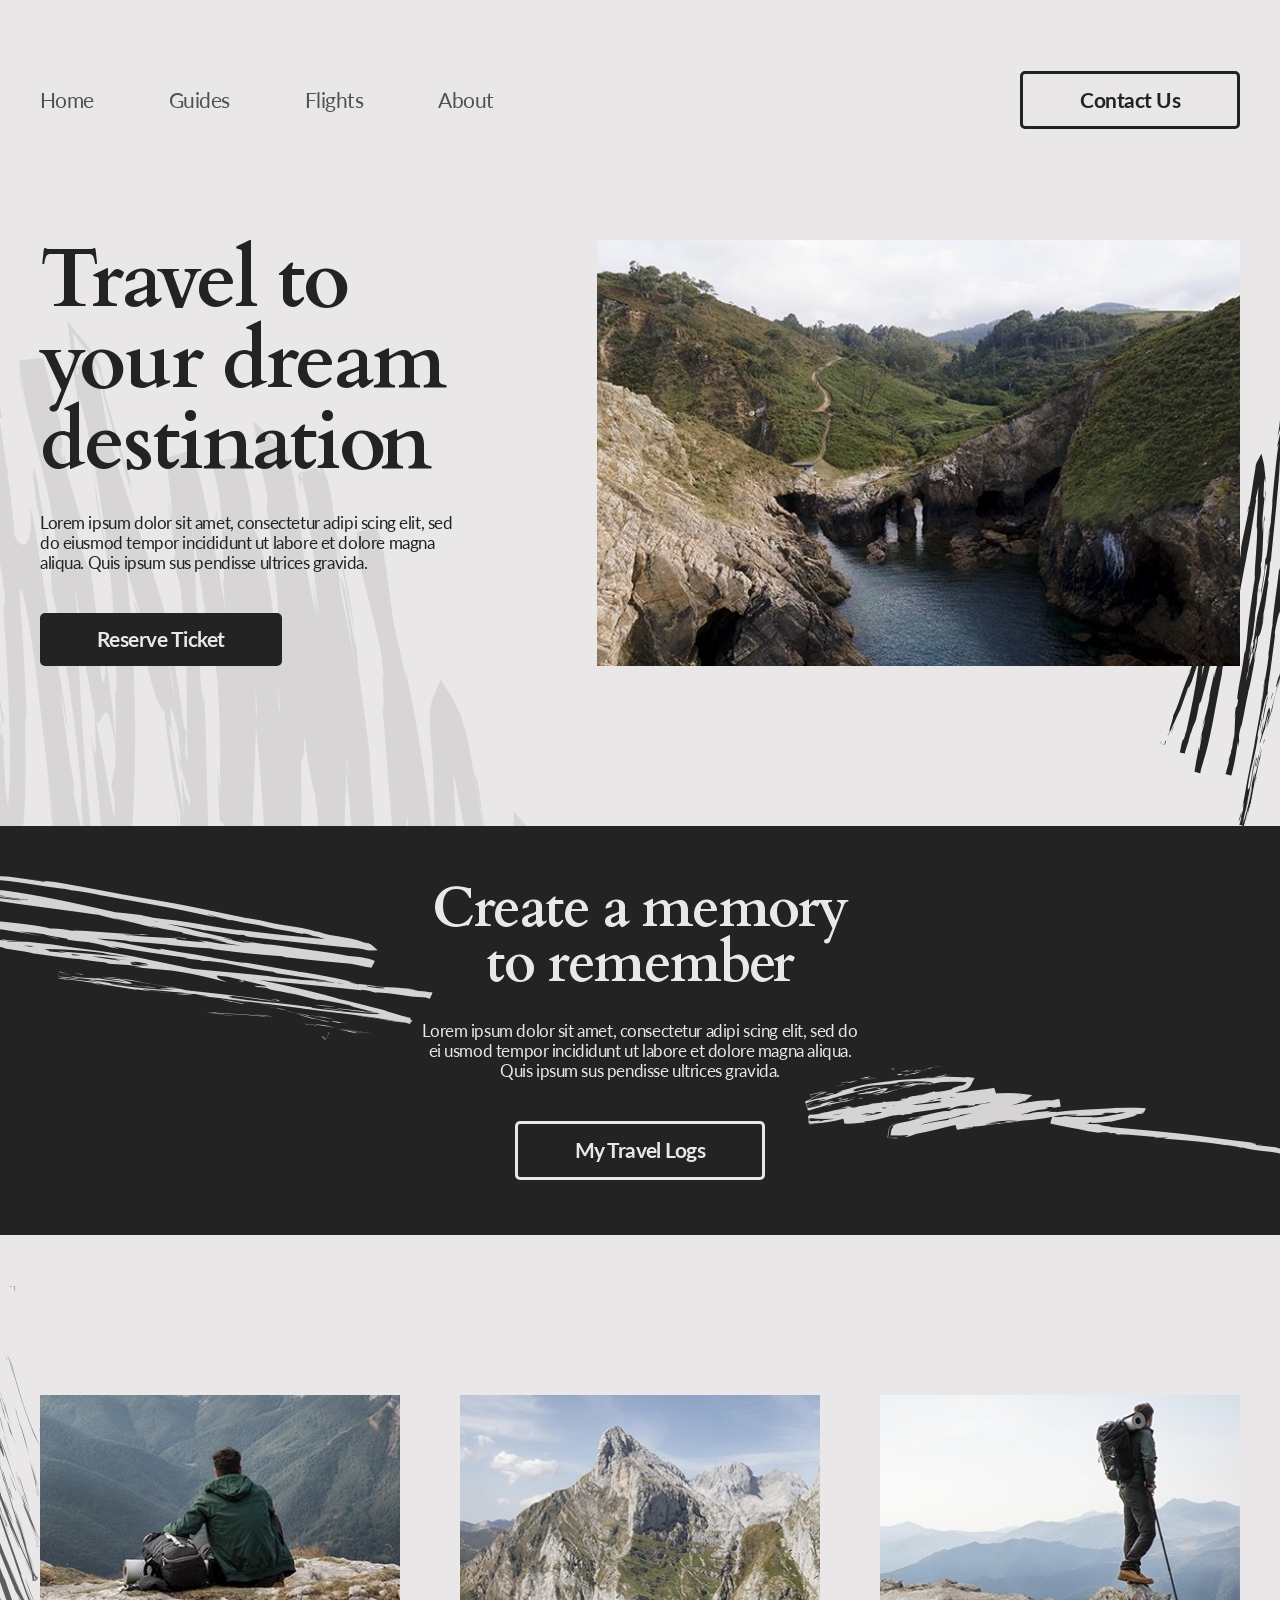
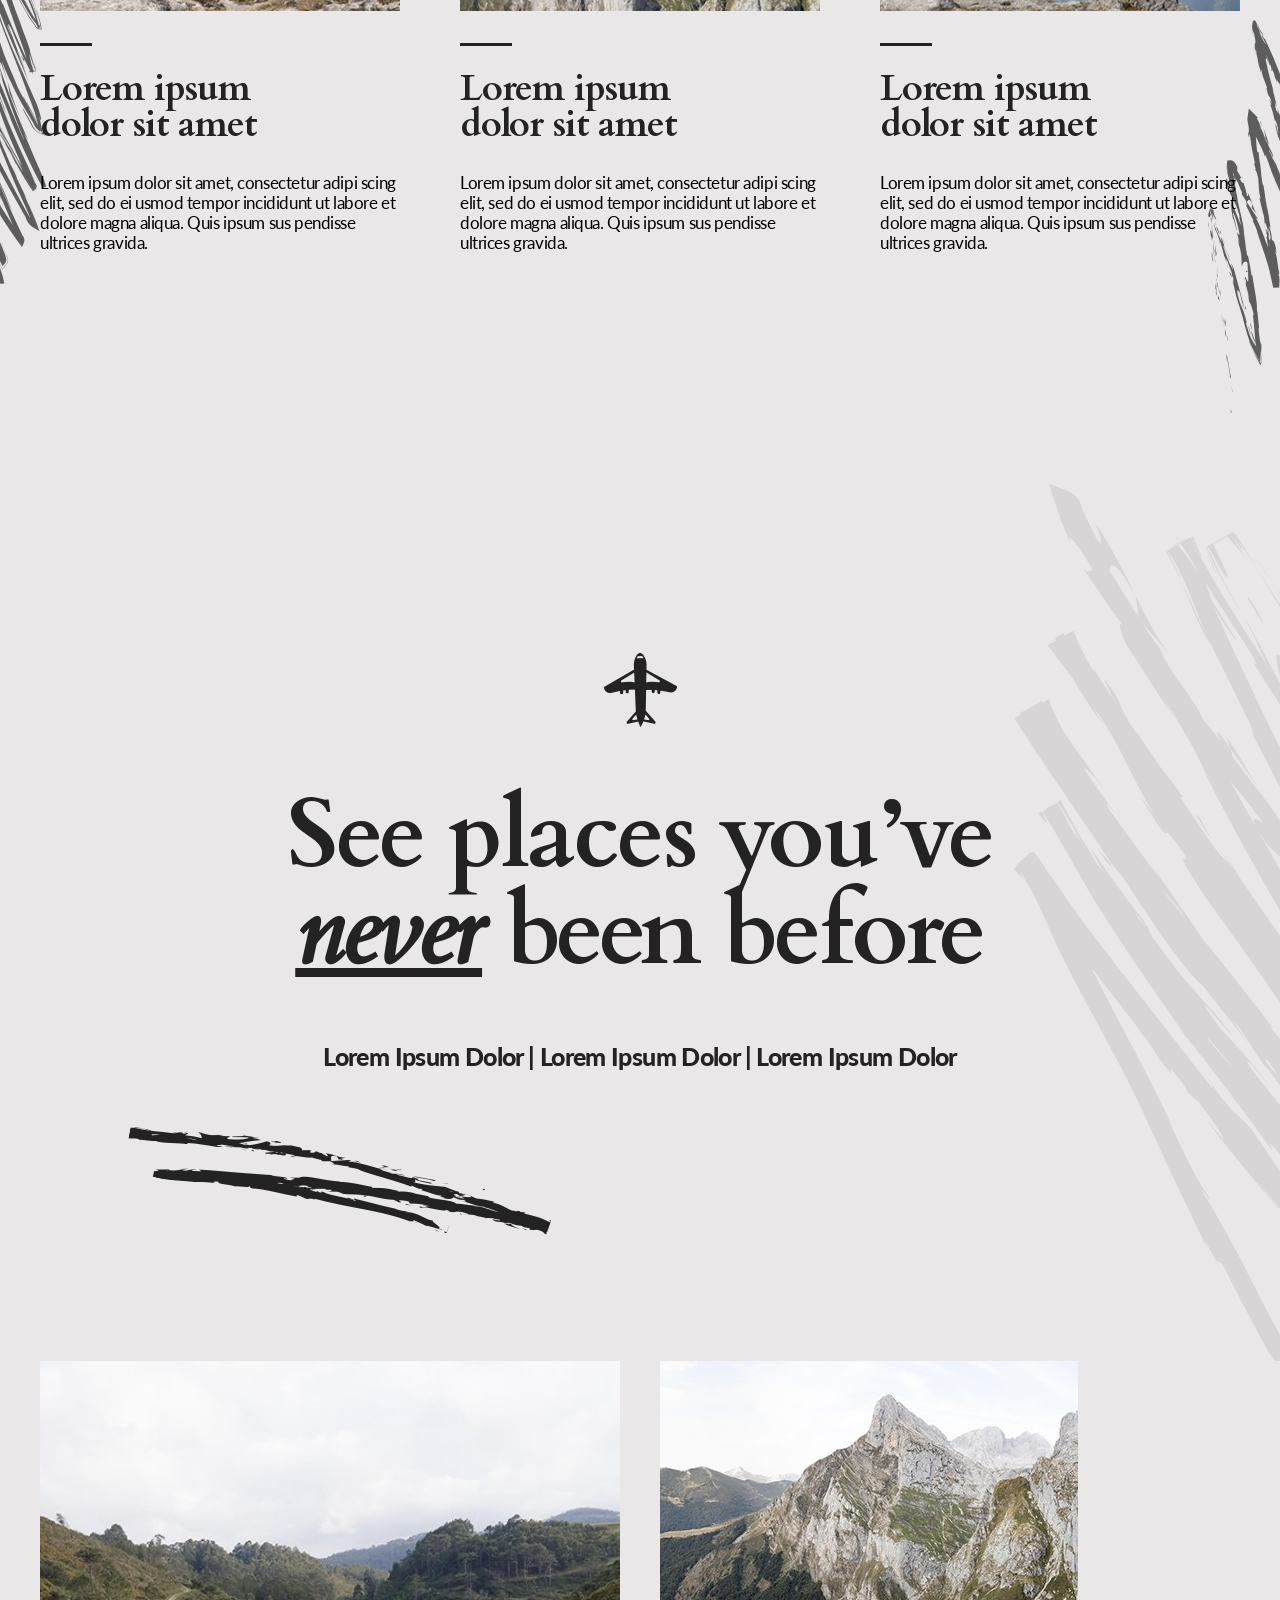
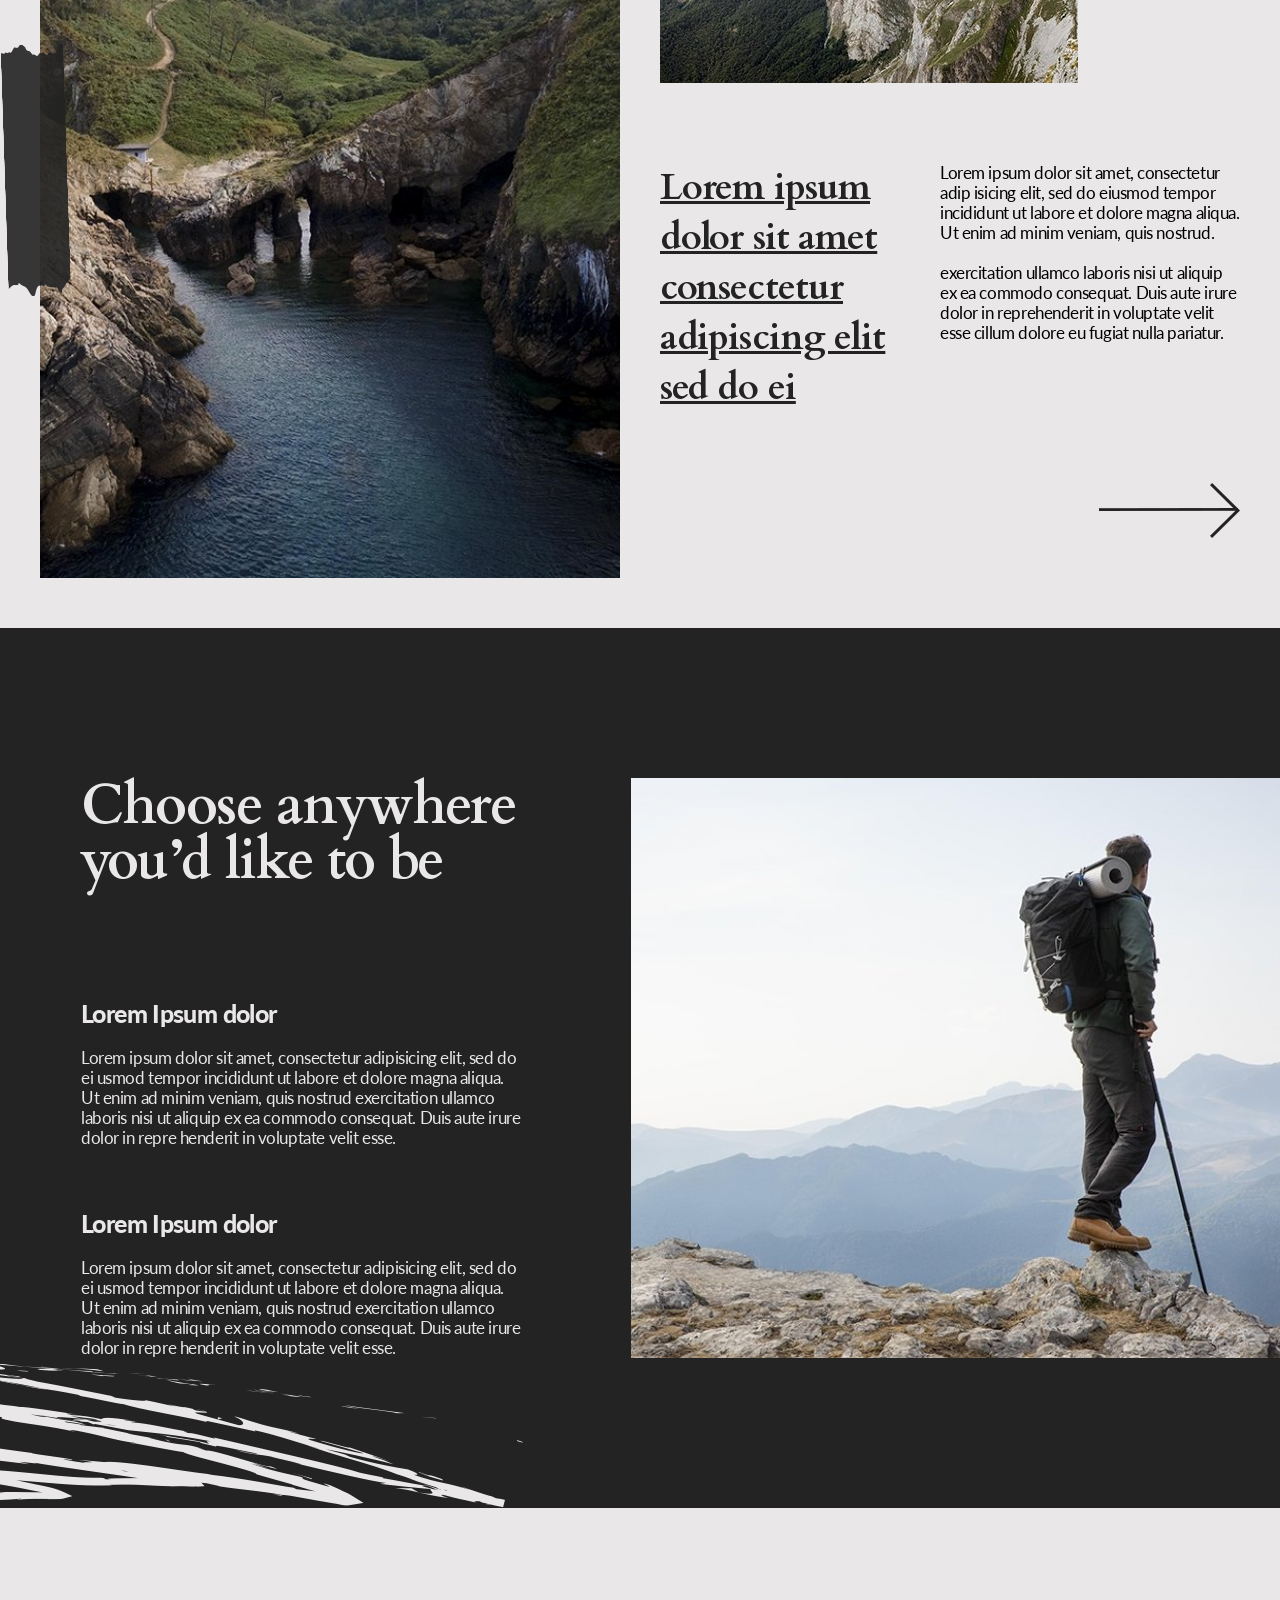
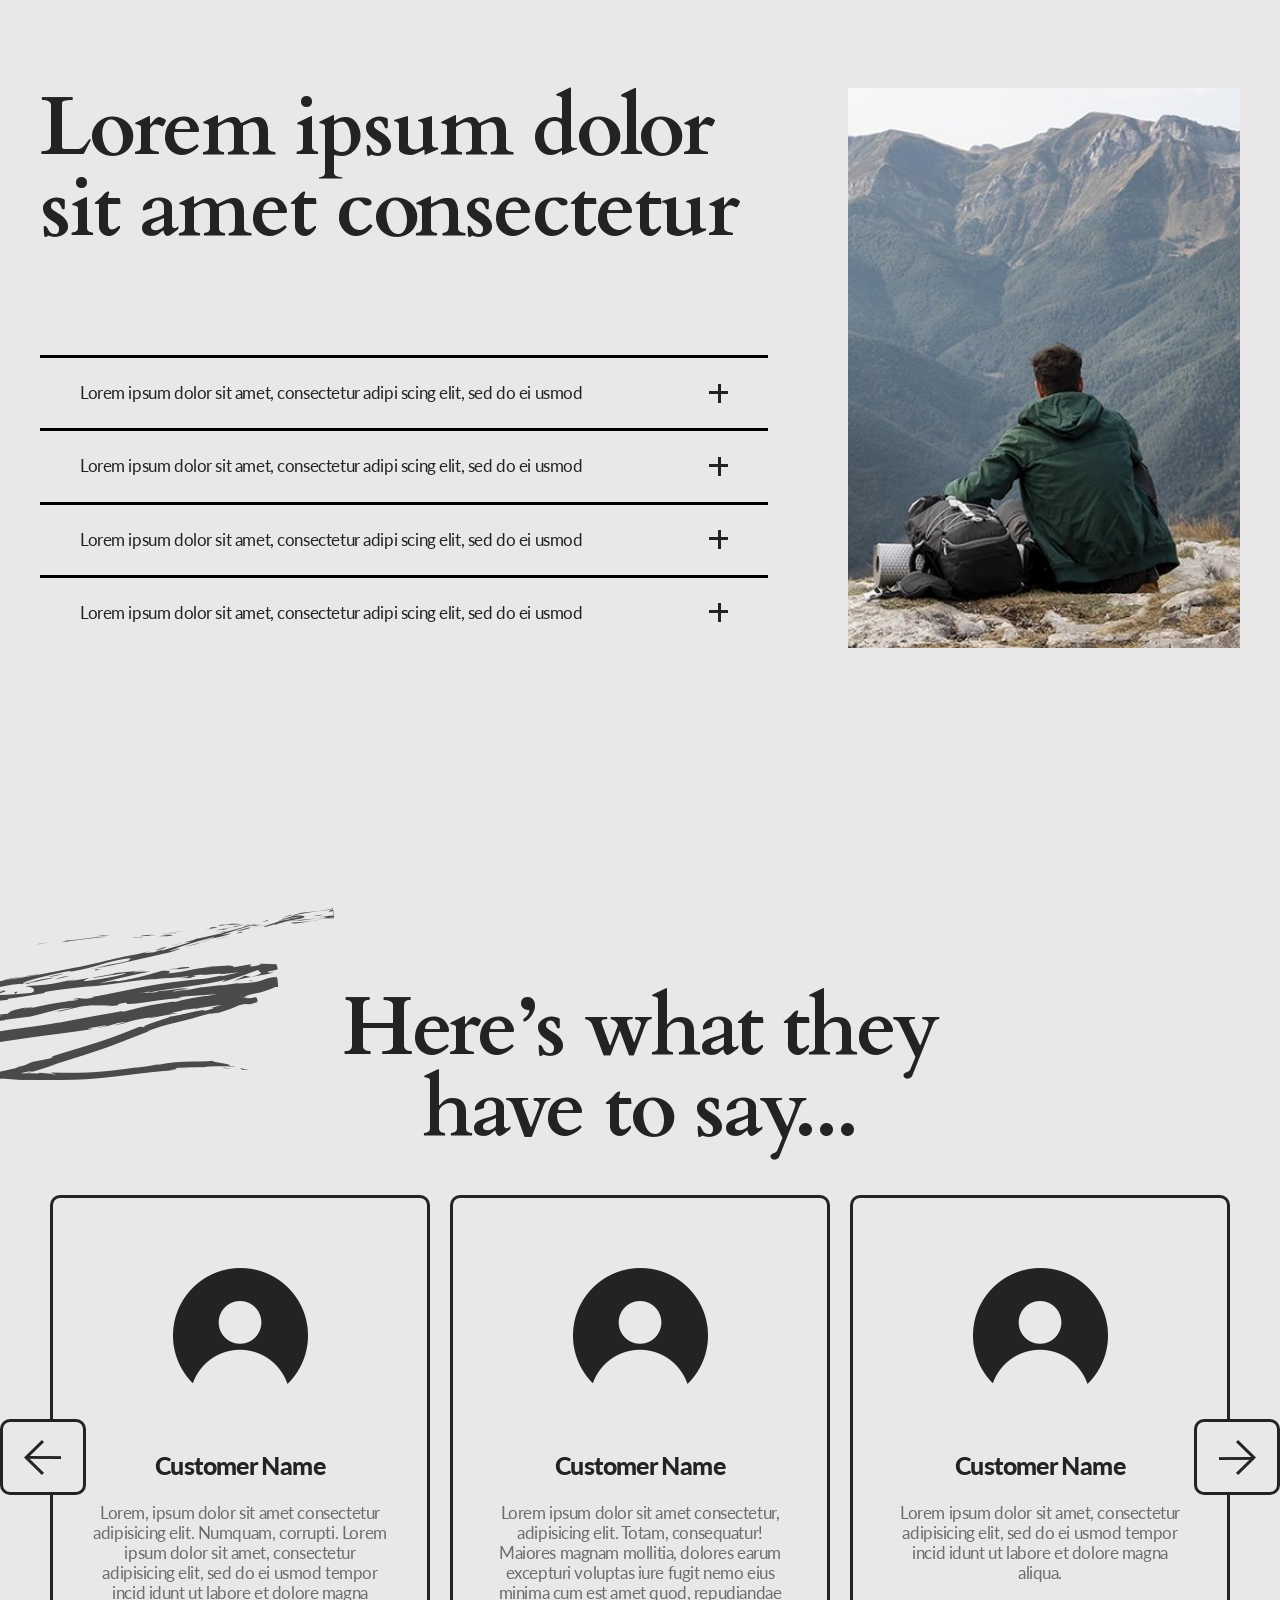
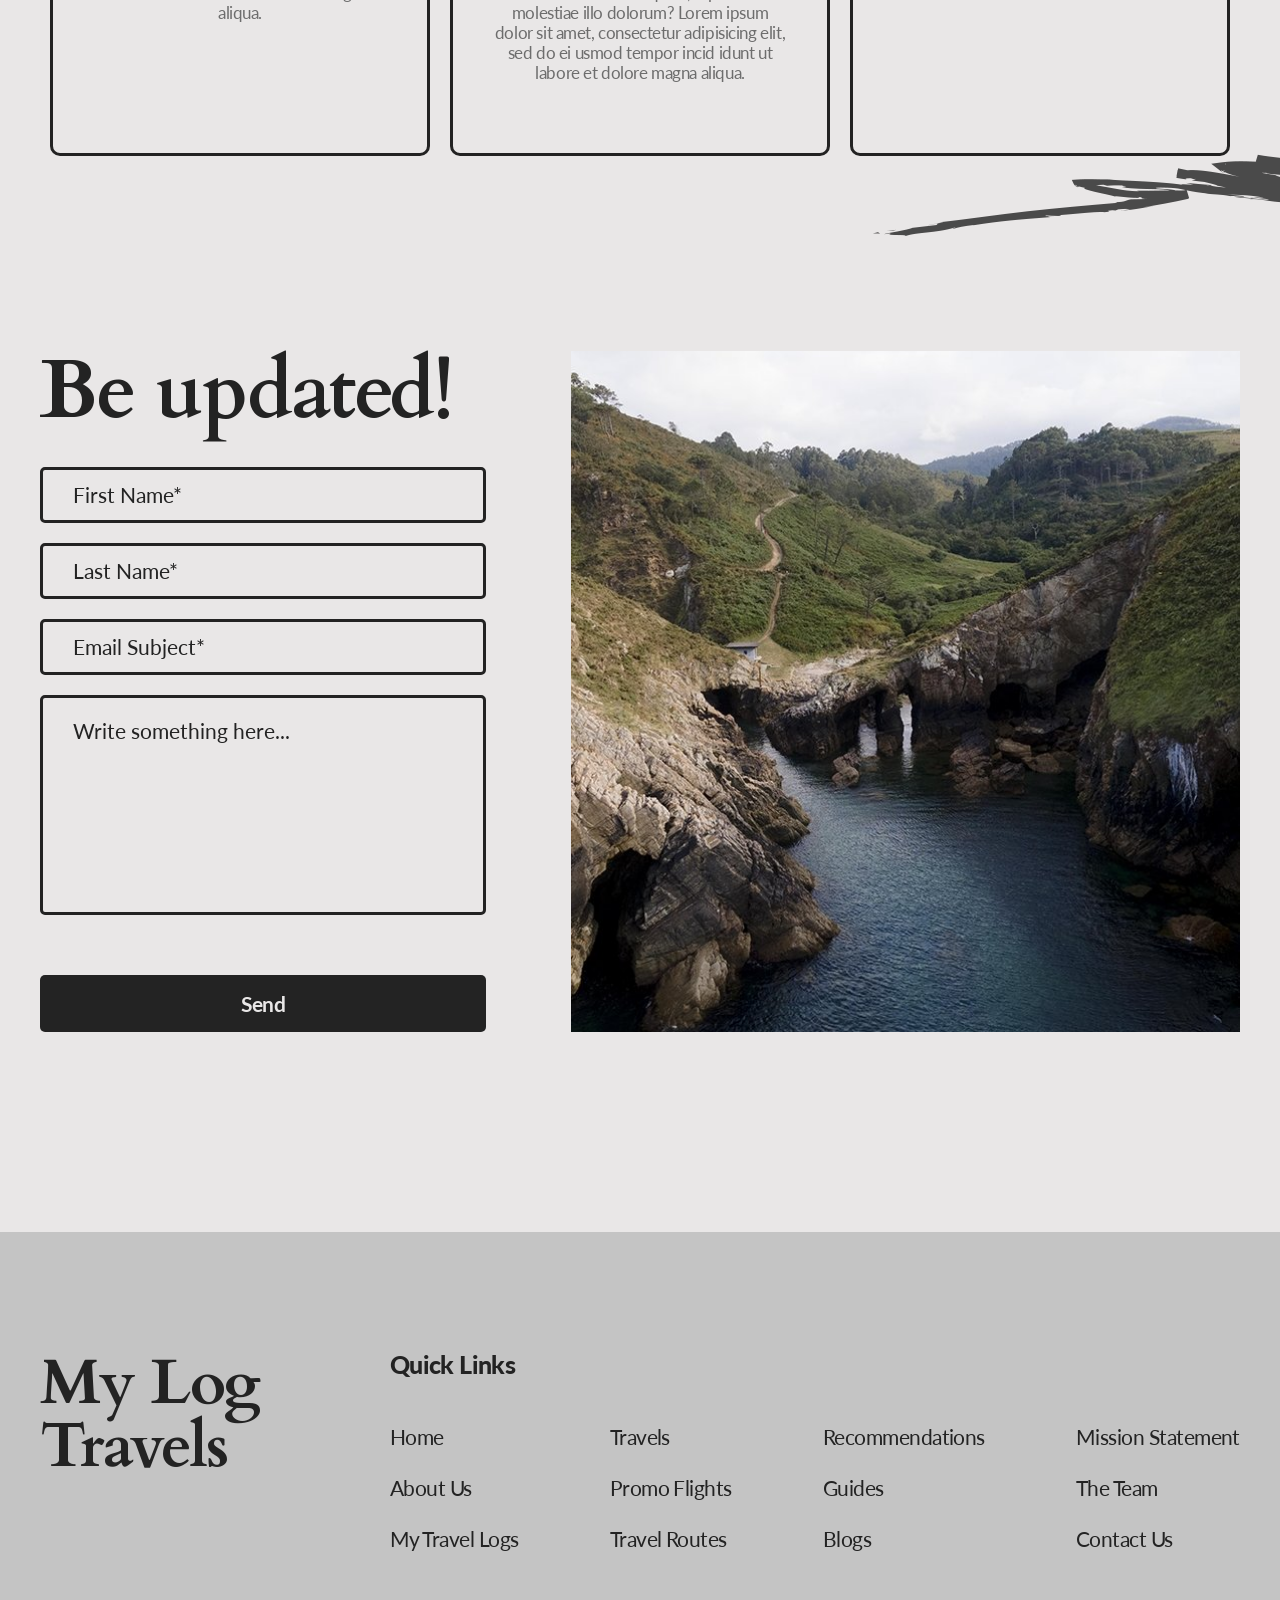
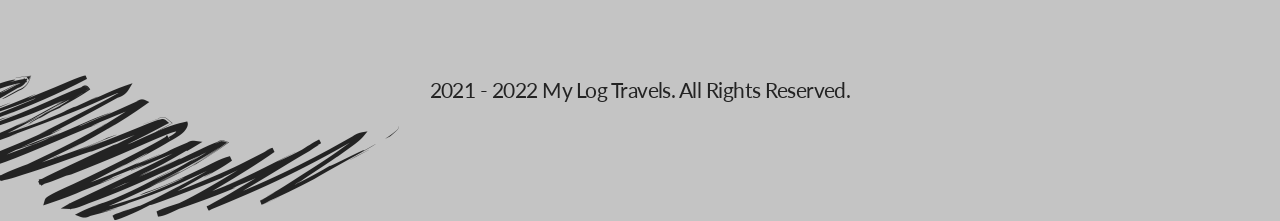
<file: index.html>
<!DOCTYPE html>
<html lang="ru">

<head>
   <meta charset="UTF-8">
   <meta name="format-detection" content="telephone=no">
   <meta name="viewport" content="width=device-width, initial-scale=1.0, maximum-scale=1.0, user-scalable=0">
   <link rel="stylesheet" href="css/NE.css">
   <title>Document</title>
</head>

<body>

   <div class="wrapper">
      <main class="page">

<header class="header">
   <div class="container">
      <div class="header__body">

         <div class="header__column">

            <!-- Бургер меню -->
            <div class="menu__icon icon-menu">
               <span></span>
               <span></span>
               <span></span>
            </div>
            <!-- Бургер меню -->

            <nav class="menu__body">
               <ul class="menu__list">
                  <li><a href="" class="menu__link"><span>Home</span></a></li>
                  <li><a href="" class="menu__link"><span>Guides</span></a></li>
                  <li><a href="" class="menu__link"><span>Flights</span></a></li>
                  <li><a href="" class="menu__link"><span>About</span></a></li>
               </ul>
            </nav>

         </div>

         <div class="header__column">
            <a href="" class="header__btn btn btn_h"><span>Contact Us</span></a>
         </div>

      </div>
   </div>
</header>
         <section class="mainblock">
            <div class="container">

               <div class="mainblock__body">

                  <div class="mainblock__column">
                     <div class="mainblock__header-block header-block">
                        <div class="header-block__title header-block__title_m">Travel to your dream destination</div>
                        <div class="header-block__text header-block__text_m">
                           Lorem ipsum dolor sit amet, consectetur adipi scing elit, sed do eiusmod tempor incididunt ut
                           labore et dolore magna aliqua. Quis ipsum sus pendisse ultrices gravida.
                        </div>
                        <a href="" class="header-block__btn btn btn_b"><span>Reserve Ticket</span></a>
                     </div>
                  </div>

                  <div class="mainblock__column">
                     <div class="mainblock__item item">
                        <div class="item__bg ibg"><img src="img/main/01.jpg" alt=""></div>
                     </div>
                  </div>

               </div>

            </div>
         </section>

         <section class="memory">
            <div class="memory__body">
               <div class="memory__header-block header-block">
                  <div class="header-block__title header-block__title_mr">Create a memory to remember</div>
                  <div class="header-block__text header-block__text_mr">
                     Lorem ipsum dolor sit amet, consectetur adipi scing elit, sed do ei usmod tempor incididunt ut
                     labore et dolore magna aliqua. Quis ipsum sus pendisse ultrices gravida.
                  </div>
                  <a href="" class="header-block__btn btn btn_bd"><span>My Travel Logs</span></a>
               </div>
            </div>
         </section>

         <section class="tips">
            <div class="container">
               <div class="tips__body">

                  <div class="tips__column">
                     <div class="tips__block">
                        <div class="tips__item item">
                           <div class="item__bg ibg"><img src="img/portfolio/01.jpg" alt=""></div>
                        </div>
                        <div class="tips__header-block header-block">
                           <div class="header-block__title header-block__title_t">Lorem ipsum <br> dolor sit amet</div>
                           <div class="header-block__text header-block__text_t">
                              Lorem ipsum dolor sit amet, consectetur adipi scing elit, sed do ei usmod tempor
                              incididunt
                              ut labore et dolore magna aliqua. Quis ipsum sus pendisse ultrices gravida.
                           </div>
                        </div>
                     </div>
                  </div>

                  <div class="tips__column">
                     <div class="tips__block">
                        <div class="tips__item item">
                           <div class="item__bg ibg"><img src="img/portfolio/02.jpg" alt=""></div>
                        </div>
                        <div class="tips__header-block header-block">
                           <div class="header-block__title header-block__title_t">Lorem ipsum <br> dolor sit amet</div>
                           <div class="header-block__text header-block__text_t">
                              Lorem ipsum dolor sit amet, consectetur adipi scing elit, sed do ei usmod tempor
                              incididunt
                              ut labore et dolore magna aliqua. Quis ipsum sus pendisse ultrices gravida.
                           </div>
                        </div>
                     </div>
                  </div>

                  <div class="tips__column">
                     <div class="tips__block">
                        <div class="tips__item item">
                           <div class="item__bg ibg"><img src="img/portfolio/03.jpg" alt=""></div>
                        </div>
                        <div class="tips__header-block header-block">
                           <div class="header-block__title header-block__title_t">Lorem ipsum <br> dolor sit amet</div>
                           <div class="header-block__text header-block__text_t">
                              Lorem ipsum dolor sit amet, consectetur adipi scing elit, sed do ei usmod tempor
                              incididunt
                              ut labore et dolore magna aliqua. Quis ipsum sus pendisse ultrices gravida.
                           </div>
                        </div>
                     </div>
                  </div>

               </div>
            </div>
         </section>

         <section class="see">
            <div class="container">
               <div class="see__body">
                  <div class="see__header-block header-block">
                     <div class="header-block__icon"><img src="img/places/01.png" alt=""></div>
                     <div class="header-block__title header-block__title_s">See places you’ve <span>never</span> been
                        before</div>
                     <div class="header-block__subtitle header-block__subtitle_s">Lorem Ipsum Dolor | Lorem Ipsum Dolor
                        | Lorem Ipsum Dolor</div>
                  </div>
               </div>
            </div>
         </section>

         <section class="places">
            <div class="container">
               <div class="places__body">

                  <div class="places__column">
                     <div class="places__item item">
                        <div class="item__bg ibg"><img src="img/places/03.jpg" alt=""></div>
                     </div>
                  </div>

                  <div class="places__column">
                     <div class="places__block">
                        <div class="places__image"><img src="img/places/02.jpg" alt=""></div>
                        <div class="places__header-block header-block">
                           <div class="header-block__title header-block__title_p">Lorem ipsum dolor sit amet consectetur
                              adipiscing elit sed do ei</div>
                           <div class="header-block__text header-block__text_p">
                              Lorem ipsum dolor sit amet, consectetur adip isicing elit, sed do eiusmod tempor
                              incididunt ut labore et dolore magna aliqua. Ut enim ad minim veniam, quis nostrud.
                              <br>
                              <br>
                              exercitation ullamco laboris nisi ut aliquip ex ea commodo consequat. Duis aute irure
                              dolor in reprehenderit in voluptate velit esse cillum dolore eu fugiat nulla pariatur.
                           </div>
                        </div>
                        <a href="" class="places__icon"><img src="img/places/arrow.png" alt=""></a>
                     </div>
                  </div>

               </div>
            </div>
         </section>

         <section class="choose">
            <div class="choose__body">

               <div class="choose__column">
                  <div class="choose__header-block header-block">
                     <div class="header-block__title header-block__title_c">Choose anywhere you’d like to be</div>
                     <div class="header-block__subtitle header-block__subtitle_c">Lorem Ipsum dolor</div>
                     <div class="header-block__text header-block__text_c">
                        Lorem ipsum dolor sit amet, consectetur adipisicing elit, sed do ei usmod tempor incididunt ut
                        labore et dolore magna aliqua. Ut enim ad minim veniam, quis nostrud exercitation ullamco
                        laboris nisi ut aliquip ex ea commodo consequat. Duis aute irure dolor in repre henderit in
                        voluptate velit esse.
                     </div>
                     <div class="header-block__subtitle header-block__subtitle_c">Lorem Ipsum dolor</div>
                     <div class="header-block__text header-block__text_c">
                        Lorem ipsum dolor sit amet, consectetur adipisicing elit, sed do ei usmod tempor incididunt ut
                        labore et dolore magna aliqua. Ut enim ad minim veniam, quis nostrud exercitation ullamco
                        laboris nisi ut aliquip ex ea commodo consequat. Duis aute irure dolor in repre henderit in
                        voluptate velit esse.
                     </div>
                  </div>
               </div>

               <div class="choose__column">
                  <div class="choose__item item">
                     <div class="item__bg ibg"><img src="img/choose/01.jpg" alt=""></div>
                  </div>
               </div>

            </div>
         </section>

         <section class="features">
            <div class="container">
               <div class="features__body">

                  <div class="features__column">
                     <div class="features__header-block header-block">
                        <div class="header-block__title header-block__title_m">
                           Lorem ipsum dolor sit amet consectetur
                        </div>
                     </div>
                     <div class="features__block one">

                        <div class="features__content">
                           <div class="features__spoiler">
                              <div class="features__title">
                                 Lorem ipsum dolor sit amet, consectetur adipi scing elit, sed do ei usmod
                              </div>
                              <div class="features__icon"><img src="img/lorem/plus.png" alt=""></div>
                           </div>
                           <div class="features__row">
                              <div class="features__title features__title_f">
                                 Lorem ipsum dolor sit amet consectetur adipisicing elit. Maiores eveniet laborum a
                                 laboriosam officia tempora eum animi ut expedita temporibus. Odio quisquam error
                                 reiciendis itaque laborum, quo veniam ipsum ullam.
                              </div>
                           </div>
                        </div>

                        <div class="features__content">
                           <div class="features__spoiler">
                              <div class="features__title">
                                 Lorem ipsum dolor sit amet, consectetur adipi scing elit, sed do ei usmod
                              </div>
                              <div class="features__icon"><img src="img/lorem/plus.png" alt=""></div>
                           </div>
                           <div class="features__row">
                              <div class="features__title features__title_f">
                                 Lorem ipsum dolor sit amet consectetur adipisicing elit. Maiores eveniet laborum a
                                 laboriosam officia tempora eum animi ut expedita temporibus. Odio quisquam error
                                 reiciendis itaque laborum, quo veniam ipsum ullam.
                              </div>
                           </div>
                        </div>

                        <div class="features__content">
                           <div class="features__spoiler">
                              <div class="features__title">
                                 Lorem ipsum dolor sit amet, consectetur adipi scing elit, sed do ei usmod
                              </div>
                              <div class="features__icon"><img src="img/lorem/plus.png" alt=""></div>
                           </div>
                           <div class="features__row">
                              <div class="features__title features__title_f">
                                 Lorem ipsum dolor sit amet consectetur adipisicing elit. Maiores eveniet laborum a
                                 laboriosam officia tempora eum animi ut expedita temporibus. Odio quisquam error
                                 reiciendis itaque laborum, quo veniam ipsum ullam.
                              </div>
                           </div>
                        </div>

                        <div class="features__content">
                           <div class="features__spoiler">
                              <div class="features__title">
                                 Lorem ipsum dolor sit amet, consectetur adipi scing elit, sed do ei usmod
                              </div>
                              <div class="features__icon"><img src="img/lorem/plus.png" alt=""></div>
                           </div>
                           <div class="features__row">
                              <div class="features__title features__title_f">
                                 Lorem ipsum dolor sit amet consectetur adipisicing elit. Maiores eveniet laborum a
                                 laboriosam officia tempora eum animi ut expedita temporibus. Odio quisquam error
                                 reiciendis itaque laborum, quo veniam ipsum ullam.
                              </div>
                           </div>
                        </div>

                     </div>
                  </div>

                  <div class="features__column">
                     <div class="features__item item">
                        <div class="item__bg ibg"><img src="img/lorem/01.jpg" alt=""></div>
                     </div>
                  </div>

               </div>
            </div>
         </section>

         <section class="test">
            <div class="container container_t">
               <div class="test__header-block header-block">
                  <div class="header-block__title header-block__title_m">Here’s what they have to say...</div>
               </div>
               <div class="test__body">
                  <div class="test__column">
                     <div class="test__item">
                        <div class="test__icon"><img src="img/testim/01.png" alt=""></div>
                        <div class="test__title">Customer Name</div>
                        <div class="test__text">
                           Lorem, ipsum dolor sit amet consectetur adipisicing elit. Numquam, corrupti.
                           Lorem ipsum dolor sit amet, consectetur adipisicing elit, sed do ei
                           usmod tempor incid idunt ut labore et dolore magna aliqua.
                        </div>
                     </div>
                  </div>
                  <div class="test__column">
                     <div class="test__item">
                        <div class="test__icon"><img src="img/testim/01.png" alt=""></div>
                        <div class="test__title">Customer Name</div>
                        <div class="test__text">
                           Lorem ipsum dolor sit amet consectetur, adipisicing elit. Totam, consequatur! Maiores magnam
                           mollitia, dolores earum excepturi voluptas iure fugit nemo eius minima cum est amet quod,
                           repudiandae molestiae illo dolorum?
                           Lorem ipsum dolor sit amet, consectetur adipisicing elit, sed do ei
                           usmod tempor incid idunt ut labore et dolore magna aliqua.
                        </div>
                     </div>
                  </div>
                  <div class="test__column">
                     <div class="test__item">
                        <div class="test__icon"><img src="img/testim/01.png" alt=""></div>
                        <div class="test__title">Customer Name</div>
                        <div class="test__text">
                           Lorem ipsum dolor sit amet, consectetur adipisicing elit, sed do ei
                           usmod tempor incid idunt ut labore et dolore magna aliqua.
                        </div>
                     </div>
                  </div>
                  <div class="test__column">
                     <div class="test__item">
                        <div class="test__icon"><img src="img/testim/01.png" alt=""></div>
                        <div class="test__title">Customer Name</div>
                        <div class="test__text">
                           Lorem ipsum dolor sit amet consectetur adipisicing elit. Error laudantium eius ipsum,
                           obcaecati fugit eaque.
                           Lorem ipsum dolor sit amet, consectetur adipisicing elit, sed do ei
                           usmod tempor incid idunt ut labore et dolore magna aliqua.
                        </div>
                     </div>
                  </div>
                  <div class="test__column">
                     <div class="test__item">
                        <div class="test__icon"><img src="img/testim/01.png" alt=""></div>
                        <div class="test__title">Customer Name</div>
                        <div class="test__text">
                           Lorem ipsum dolor sit amet.
                           Lorem ipsum dolor sit amet, consectetur adipisicing elit, sed do ei
                           usmod tempor incid idunt ut labore et dolore magna aliqua.
                        </div>
                     </div>
                  </div>
                  <div class="test__column">
                     <div class="test__item">
                        <div class="test__icon"><img src="img/testim/01.png" alt=""></div>
                        <div class="test__title">Customer Name</div>
                        <div class="test__text">
                           Lorem ipsum dolor sit amet, consectetur adipisicing elit, sed do ei
                           usmod tempor incid idunt ut labore et dolore magna aliqua.
                        </div>
                     </div>
                  </div>
               </div>
            </div>
         </section>

         <section class="contacts">
            <div class="container">
               <div class="contacts__body">

                  <div class="contacts__column">
                     <div class="contacts__header-block header-block">
                        <div class="header-block__title header-block__title_ct">Be updated!</div>
                     </div>
                     <form action="" class="contacts__form form-contacts">
                        <div class="form-contacts__body">
                           <div class="form-contacts__column">
                              <div class="form-contacts__input">
                                 <input class="input" type="text" autocomplete="off" name="form[]"
                                    placeholder="First Name*">
                              </div>
                           </div>
                           <div class="form-contacts__column">
                              <div class="form-contacts__input">
                                 <input class="input" type="text" autocomplete="off" name="form[]"
                                    placeholder="Last Name*">
                              </div>
                           </div>
                           <div class="form-contacts__column">
                              <div class="form-contacts__input">
                                 <input class="input" type="email" autocomplete="off" name="form[]"
                                    placeholder="Email Subject*">
                              </div>
                           </div>
                           <div class="form-contacts__column">
                              <textarea class="input" type="text" autocomplete="off" name="form[]"
                                 placeholder="Write something here..."></textarea>
                           </div>
                           <button type="submit" class="form-contacts__btn btn btn_b"><span>send</span></button>
                        </div>
                     </form>
                  </div>

                  <div class="contacts__column">
                     <div class="contacts__item item">
                        <div class="item__bg ibg"><img src="img/icons/01.jpg" alt=""></div>
                     </div>
                  </div>

               </div>
            </div>
         </section>

<footer class="footer">
   <div class="container">

      <div class="footer__body">

         <div class="footer__top">
            <div class="footer__column">
               <div class="footer__link footer__link_l">My Log <br> Travels</div>
            </div>
            <div class="footer__column">
               <div class="footer__link footer__link_t">Quick Links</div>
               <div class="footer__block">
                  <div class="footer__row">
                     <a href="" class="footer__link footer__link_m">Home</a>
                     <a href="" class="footer__link footer__link_m">About Us</a>
                     <a href="" class="footer__link footer__link_m">My Travel Logs</a>
                  </div>
                  <div class="footer__row">
                     <a href="" class="footer__link footer__link_m">Travels</a>
                     <a href="" class="footer__link footer__link_m">Promo Flights</a>
                     <a href="" class="footer__link footer__link_m">Travel Routes</a>
                  </div>
                  <div class="footer__row">
                     <a href="" class="footer__link footer__link_m">Recommendations</a>
                     <a href="" class="footer__link footer__link_m">Guides</a>
                     <a href="" class="footer__link footer__link_m">Blogs</a>
                  </div>
                  <div class="footer__row">
                     <a href="" class="footer__link footer__link_m">Mission Statement</a>
                     <a href="" class="footer__link footer__link_m">The Team</a>
                     <a href="" class="footer__link footer__link_m">Contact Us</a>
                  </div>
               </div>
            </div>
         </div>

         <div class="footer__bottom">
            <div class="footer__link">2021 - 2022 My Log Travels. All Rights Reserved.</div>
         </div>

      </div>

   </div>
</footer>
      </main>
   </div>

<script src="https://ajax.googleapis.com/ajax/libs/jquery/3.3.1/jquery.min.js"></script>
<script src="js/slick.js"></script>
<script src="js/NE.js"></script></body>

</html>
</file>
<file: css/NE.css>
@import url("https://fonts.googleapis.com/css2?family=Cardo:wght@700&family=Lato:wght@400;700;900&display=swap");
* {
  padding: 0;
  margin: 0;
  border: 0;
}

*,
*:before,
*:after {
  -webkit-box-sizing: border-box;
  box-sizing: border-box;
}

:focus,
:active {
  outline: none;
}

a:focus,
a:active {
  outline: none;
}

nav,
footer,
header,
aside,
section {
  display: block;
}

html,
body {
  height: 100%;
  margin: 0;
  padding: 0;
  min-width: 320px;
  position: relative;
  width: 100%;
  color: #000;
}

body {
  font-size: 100%;
  line-height: 1;
  font-size: 14px;
  font-family: "Lato";
  -ms-text-size-adjust: 100%;
  -moz-text-size-adjust: 100%;
  -webkit-text-size-adjust: 100%;
}
body.lock {
  overflow: hidden;
}
@media (max-width: 767.98px) {
  body.lock {
    width: 100%;
    position: fixed;
    overflow: hidden;
  }
}

input,
button,
textarea {
  font-family: "Lato";
}

input::-ms-clear {
  display: none;
}

button {
  cursor: pointer;
}

button::-moz-focus-inner {
  padding: 0;
  border: 0;
}

a,
a:visited {
  text-decoration: none;
}

a:hover {
  text-decoration: none;
}

ul li {
  list-style: none;
}

img {
  vertical-align: top;
}

h1,
h2,
h3,
h4,
h5,
h6 {
  font-size: inherit;
  font-weight: inherit;
}

.wrapper {
  min-height: 100%;
  overflow: hidden;
}

.page {
  position: absolute;
  width: 100%;
  height: 100%;
  top: 0;
  left: 0;
  display: -webkit-box;
  display: -ms-flexbox;
  display: flex;
  font-size: 0;
  -webkit-box-orient: vertical;
  -webkit-box-direction: normal;
      -ms-flex-direction: column;
          flex-direction: column;
}

.header-block__title {
  font-family: "Cardo";
  letter-spacing: -0.025em;
  font-weight: 700;
  margin: 0 0 30px 0;
}
.header-block__title_m {
  font-size: 81.5px;
  line-height: 81px;
  color: #232323;
}
.header-block__title_mr {
  font-size: 55.5px;
  line-height: 55px;
  color: #e9e7e7;
}
.header-block__title_t {
  font-size: 36.4px;
  line-height: 36px;
  color: #232323;
  position: relative;
}
.header-block__title_t:before {
  position: absolute;
  content: "";
  width: 52px;
  height: 3px;
  top: -28px;
  background-color: #232323;
}
.header-block__title_c {
  font-size: 55.5px;
  line-height: 55px;
  color: #e9e7e7;
  margin: 0 0 110px 0;
}
.header-block__title_ct {
  font-size: 81.5px;
  line-height: 81px;
  color: #232323;
  margin: 0 0 35px 0;
}
.header-block__title_s {
  font-size: 97.7px;
  line-height: 97px;
  color: #232323;
  margin: 60px 0;
}
.header-block__title_s span {
  font-style: italic;
  text-decoration: underline;
}
.header-block__title_p {
  max-width: 240px;
  font-size: 36.4px;
  line-height: 50px;
  text-decoration: underline;
  color: #232323;
}
.header-block__subtitle {
  font-size: 25px;
  line-height: 1.2;
  font-weight: 900;
  letter-spacing: -0.025em;
  color: #e9e7e7;
  margin: 0 0 20px 0;
}
.header-block__subtitle_s {
  color: #232323;
}
.header-block__text {
  font-size: 16.7px;
  line-height: 1.2;
  font-weight: 400;
  letter-spacing: -0.025em;
  margin: 0 0 40px 0;
}
.header-block__text_m {
  color: #232323;
}
.header-block__text_mr {
  color: #e9e7e7;
}
.header-block__text_t {
  margin: 0;
}
.header-block__text_c {
  color: #e9e7e7;
  margin: 0;
}
.header-block__text_c:not(:last-child) {
  margin: 0 0 60px 0;
}
@media (max-width: 767.98px) {
  .header-block__title_t {
    margin: 0 0 10px 0;
  }
  .header-block__title_c {
    margin: 0 0 60px 0;
  }
  .header-block__title_s {
    font-size: 80px;
    line-height: 75px;
    margin: 30px 0;
  }
  .header-block__subtitle {
    margin: 0 0 10px 0;
  }
  .header-block__text_c:not(:last-child) {
    margin: 0 0 30px 0;
  }
}
@media (max-width: 479.98px) {
  .header-block__title {
    margin: 0 0 15px 0;
  }
  .header-block__title_m {
    font-size: 60px;
    line-height: 55px;
  }
  .header-block__title_t {
    margin: 0 0 10px 0;
  }
  .header-block__title_t:before {
    top: -15px;
  }
  .header-block__title_ct {
    font-size: 60px;
    line-height: 55px;
  }
  .header-block__title_s {
    font-size: 60px;
    line-height: 60px;
    margin: 30px 0;
  }
  .header-block__title_p {
    max-width: none;
    line-height: 40px;
  }
  .header-block__subtitle_s {
    font-size: 20px;
  }
  .header-block__text {
    margin: 0 0 20px 0;
  }
  .header-block__btn {
    width: 100%;
    text-align: center;
  }
}

svg path {
  fill: inherit;
  stroke: inherit;
  stroke-width: inherit;
}

.container {
  max-width: 1200px;
  margin: 0 auto;
  width: 100%;
}
.container_t {
  max-width: 1300px;
}
@media (max-width: 1212px) {
  .container {
    max-width: 970px;
  }
}
@media (max-width: 992.98px) {
  .container {
    max-width: 750px;
  }
}
@media (max-width: 767.98px) {
  .container {
    max-width: none;
    padding: 0 10px;
  }
}

.header {
  position: absolute;
  width: 100%;
  z-index: 50;
}
.header__body {
  display: -webkit-box;
  display: -ms-flexbox;
  display: flex;
  font-size: 0;
  -webkit-box-pack: justify;
      -ms-flex-pack: justify;
          justify-content: space-between;
  -webkit-box-align: center;
      -ms-flex-align: center;
          align-items: center;
  height: 200px;
}
.header__btn {
  position: relative;
  z-index: 4;
}
@media (max-width: 767.98px) {
  .header__body {
    height: 120px;
  }
}

.menu__list {
  display: -webkit-box;
  display: -ms-flexbox;
  display: flex;
  font-size: 0;
}
.menu__list li {
  margin: 0 75px 0 0;
}
.menu__link {
  font-size: 20.9px;
  font-weight: 400;
  letter-spacing: -0.025em;
  color: #515155;
}
.menu__link:hover {
  font-weight: 700;
  color: #232323;
}
@media (max-width: 992.98px) {
  .menu__list li {
    margin: 0 50px 0 0;
  }
}
@media (max-width: 767.98px) {
  .menu__body {
    position: fixed;
    width: 100%;
    height: 100%;
    top: -110%;
    left: 0;
    overflow: auto;
    padding: 200px 0 0 0;
    -webkit-transition: all 0.3s ease 0s;
    transition: all 0.3s ease 0s;
  }
  .menu__body.active {
    background-color: #e9e7e7;
    top: 0;
  }
  .menu__list {
    -webkit-box-orient: vertical;
    -webkit-box-direction: normal;
        -ms-flex-direction: column;
            flex-direction: column;
    -webkit-box-align: center;
        -ms-flex-align: center;
            align-items: center;
  }
  .menu__list li {
    margin: 0 0 40px 0;
  }
}

body.lock header.header:before {
  content: "";
  position: fixed;
  z-index: 1;
  top: 0;
  left: 0;
  height: 120px;
  width: 100%;
  background-color: #e9e7e7;
}

@media (max-width: 767.98px) {
  .icon-menu {
    display: block;
    position: relative;
    width: 30px;
    height: 20px;
    cursor: pointer;
    z-index: 5;
  }
  .icon-menu span {
    -webkit-transition: all 0.3s ease 0s;
    transition: all 0.3s ease 0s;
    top: 8px;
    left: 0;
    position: absolute;
    width: 100%;
    height: 4px;
    border-radius: 1.5px;
    background-color: #232323;
  }
  .icon-menu span:first-child {
    top: 0;
  }
  .icon-menu span:last-child {
    top: auto;
    bottom: 0;
  }
  .icon-menu.active span {
    background-color: #232323;
    -webkit-transform: scale(0);
    transform: scale(0);
  }
  .icon-menu.active span:first-child {
    -webkit-transform: rotate(-45deg);
    transform: rotate(-45deg);
    top: 8px;
  }
  .icon-menu.active span:last-child {
    -webkit-transform: rotate(45deg);
    transform: rotate(45deg);
    bottom: 8px;
  }
}
.footer {
  position: relative;
  padding: 120px 0;
  background-color: #c4c4c4;
}
.footer:before {
  position: absolute;
  content: "";
  width: 100%;
  height: 100%;
  top: 0;
  left: 0;
  background-image: url("../img/icons/bg-3.png");
  background-repeat: no-repeat;
  background-size: auto;
  background-position: bottom left;
}
.footer__body {
  position: relative;
  z-index: 2;
}
.footer__top {
  display: -webkit-box;
  display: -ms-flexbox;
  display: flex;
  font-size: 0;
  margin: 0 0 100px 0;
  gap: 120px;
}
.footer__column:last-child {
  -webkit-box-flex: 1;
      -ms-flex: 1 1 auto;
          flex: 1 1 auto;
}
.footer__block {
  display: -webkit-box;
  display: -ms-flexbox;
  display: flex;
  font-size: 0;
  -webkit-box-pack: justify;
      -ms-flex-pack: justify;
          justify-content: space-between;
}
.footer__link {
  display: block;
  font-size: 20.9px;
  font-weight: 400;
  letter-spacing: -0.025em;
  color: #232323;
}
.footer__link_m {
  margin: 0 0 30px 0;
}
.footer__link_m:hover {
  text-decoration: underline;
}
.footer__link_t {
  font-size: 25.1px;
  font-weight: 900;
  margin: 0 0 50px 0;
}
.footer__link_l {
  min-width: 230px;
  font-family: "Cardo";
  font-size: 63.4px;
  line-height: 63px;
  font-weight: 700;
}
.footer__bottom {
  text-align: center;
}
@media (max-width: 1212px) {
  .footer__top {
    gap: 50px;
  }
}
@media (max-width: 992.98px) {
  .footer__top {
    gap: 120px;
  }
  .footer__block {
    -ms-flex-wrap: wrap;
        flex-wrap: wrap;
  }
  .footer__row {
    -webkit-box-flex: 0;
        -ms-flex: 0 1 50%;
            flex: 0 1 50%;
  }
}
@media (max-width: 767.98px) {
  .footer {
    padding: 60px 0;
  }
  .footer:before {
    display: none;
  }
  .footer__body {
    max-width: 450px;
    margin: 0 auto;
  }
  .footer__top {
    -webkit-box-orient: vertical;
    -webkit-box-direction: normal;
        -ms-flex-direction: column;
            flex-direction: column;
    margin: 0 0 50px 0;
    gap: 50px;
  }
  .footer__row {
    -webkit-box-flex: 0;
        -ms-flex: 0 1 40%;
            flex: 0 1 40%;
  }
  .footer__link_t {
    margin: 0 0 20px 0;
  }
  .footer__link_m {
    font-size: 18px;
    margin: 0 0 20px 0;
  }
}

.mainblock {
  position: relative;
  padding: 240px 0 160px 0;
  background-color: #e9e7e7;
}
.mainblock:after, .mainblock:before {
  position: absolute;
  content: "";
  width: 100%;
  height: 100%;
  top: 0;
  left: 0;
  background-repeat: no-repeat;
}
.mainblock:after {
  background-image: url("../img/main/bg-2.png");
  background-position: left 20rem;
  opacity: 0.2;
}
.mainblock:before {
  background-image: url("../img/main/bg-1.png");
  background-position: right bottom;
}
.mainblock__body {
  position: relative;
  display: -webkit-box;
  display: -ms-flexbox;
  display: flex;
  font-size: 0;
  gap: 30px;
  z-index: 2;
}
.mainblock__column:first-child {
  -webkit-box-flex: 0;
      -ms-flex: 0 1 45%;
          flex: 0 1 45%;
}
.mainblock__column:last-child {
  -webkit-box-flex: 0;
      -ms-flex: 0 1 55%;
          flex: 0 1 55%;
}
.mainblock__header-block {
  max-width: 430px;
}
@media (max-width: 992.98px) {
  .mainblock {
    padding: 240px 0 100px 0;
  }
  .mainblock__body {
    -webkit-box-orient: vertical;
    -webkit-box-direction: normal;
        -ms-flex-direction: column;
            flex-direction: column;
  }
  .mainblock__item {
    padding: 0 0 60% 0;
  }
}
@media (max-width: 767.98px) {
  .mainblock {
    padding: 180px 0 60px 0;
  }
  .mainblock:after, .mainblock:before {
    display: none;
  }
  .mainblock__body {
    max-width: 600px;
    margin: 0 auto;
  }
}

.item {
  position: relative;
  display: block;
  height: 100%;
}
.item__bg {
  position: absolute;
  width: 100%;
  height: 100%;
  top: 0;
  left: 0;
}

.memory {
  position: relative;
  padding: 55px 0;
  background-color: #232323;
}
.memory:after, .memory:before {
  position: absolute;
  content: "";
  width: 100%;
  height: 100%;
  top: 0;
  left: 0;
  background-repeat: no-repeat;
  opacity: 0.9;
}
.memory:after {
  background-image: url("../img/icons/bg-2.png");
  background-position: left 50px;
}
.memory:before {
  background-image: url("../img/icons/bg-1.png");
  background-position: right 15rem;
}
.memory__body {
  position: relative;
  max-width: 440px;
  margin: 0 auto;
  text-align: center;
  z-index: 2;
}
@media (max-width: 767.98px) {
  .memory:after, .memory:before {
    display: none;
  }
}

.tips {
  position: relative;
  background-color: #e9e7e7;
  padding: 160px 0;
}
.tips:after, .tips:before {
  position: absolute;
  content: "";
  width: 100%;
  height: 100%;
  top: 0;
  left: 0;
  background-repeat: no-repeat;
  opacity: 0.7;
}
.tips:after {
  background-image: url("../img/portfolio/bg-2.png");
  background-position: left 50px;
}
.tips:before {
  background-image: url("../img/portfolio/bg-1.png");
  background-position: right bottom;
}
.tips__body {
  position: relative;
  display: -webkit-box;
  display: -ms-flexbox;
  display: flex;
  font-size: 0;
  gap: 60px;
  z-index: 2;
}
.tips__column {
  -webkit-box-flex: 0;
      -ms-flex: 0 1 33.333%;
          flex: 0 1 33.333%;
}
.tips__item {
  padding: 0 0 60% 0;
  margin: 0 0 60px 0;
}
@media (max-width: 992.98px) {
  .tips {
    padding: 100px 0;
  }
  .tips__body {
    -ms-flex-wrap: wrap;
        flex-wrap: wrap;
  }
  .tips__column {
    -webkit-box-flex: 0;
        -ms-flex: 0 1 46%;
            flex: 0 1 46%;
  }
}
@media (max-width: 767.98px) {
  .tips {
    padding: 60px 0;
  }
  .tips:after, .tips:before {
    display: none;
  }
  .tips__block {
    max-width: 550px;
    margin: 0 auto;
  }
  .tips__column {
    -webkit-box-flex: 0;
        -ms-flex: 0 1 100%;
            flex: 0 1 100%;
  }
}
@media (max-width: 479.98px) {
  .tips__body {
    gap: 15px;
  }
  .tips__item {
    margin: 0 0 30px 0;
  }
}

.see {
  position: relative;
  padding: 240px 0 270px 0;
  background-color: #e9e7e7;
}
.see:before, .see:after {
  position: absolute;
  content: "";
  width: 100%;
  height: 100%;
  top: 0;
  left: 0;
  background-repeat: no-repeat;
}
.see:before {
  background-image: url("../img/places/bg-1.png");
  background-position: 15% 85%;
}
.see:after {
  background-image: url("../img/places/bg-2.png");
  background-position: right 70px;
  opacity: 0.2;
}
.see__header-block {
  max-width: 780px;
  margin: 0 auto;
  text-align: center;
}
@media (max-width: 992.98px) {
  .see {
    padding: 200px 0 230px 0;
  }
}
@media (max-width: 767.98px) {
  .see {
    padding: 100px 0 130px 0;
  }
  .see:before {
    display: none;
  }
}

.places {
  padding: 0 0 50px 0;
  background-color: #e9e7e7;
}
.places__body {
  display: -webkit-box;
  display: -ms-flexbox;
  display: flex;
  font-size: 0;
  gap: 40px;
}
.places__column {
  -webkit-box-flex: 0;
      -ms-flex: 0 1 50%;
          flex: 0 1 50%;
}
.places__item {
  position: relative;
}
.places__item:before {
  position: absolute;
  content: "";
  width: 100%;
  height: 100%;
  top: 0;
  left: -40px;
  background-image: url("../img/places/bg-3.png");
  background-repeat: no-repeat;
  background-position: left center;
  opacity: 0.9;
  z-index: 2;
}
.places__image img {
  max-width: 100%;
}
.places__header-block {
  display: -webkit-box;
  display: -ms-flexbox;
  display: flex;
  font-size: 0;
  gap: 40px;
  margin: 80px 0 40px 0;
}
.places__icon {
  float: right;
  margin: 0 0 40px 0;
  position: relative;
  -webkit-animation: arrow 2s infinite linear;
          animation: arrow 2s infinite linear;
}
@media (max-width: 992.98px) {
  .places__body {
    -webkit-box-orient: vertical;
    -webkit-box-direction: normal;
        -ms-flex-direction: column;
            flex-direction: column;
    max-width: 500px;
    margin: 0 auto;
    gap: 20px;
  }
  .places__item {
    padding: 0 0 70% 0;
  }
}
@media (max-width: 479.98px) {
  .places__header-block {
    -webkit-box-orient: vertical;
    -webkit-box-direction: normal;
        -ms-flex-direction: column;
            flex-direction: column;
    gap: 0;
    margin: 40px 0 20px 0;
  }
  .places__item:before {
    display: none;
  }
}

@keyframes arrow {
  0% {
    right: 0;
  }
  50% {
    right: 10px;
  }
  100% {
    right: 0;
  }
}
@-webkit-keyframes arrow {
  0% {
    right: 0;
  }
  50% {
    right: 10px;
  }
  100% {
    right: 0;
  }
}
.choose {
  position: relative;
  padding: 150px 0;
  background-color: #232323;
}
.choose:after {
  position: absolute;
  content: "";
  width: 100%;
  height: 100%;
  top: 0;
  left: 0;
  background-image: url("../img/choose/bg-1.png");
  background-repeat: no-repeat;
  background-position: bottom left;
}
.choose__body {
  display: -webkit-box;
  display: -ms-flexbox;
  display: flex;
  font-size: 0;
  gap: 100px;
}
.choose__column:first-child {
  -webkit-box-flex: 0;
      -ms-flex: 0 1 45%;
          flex: 0 1 45%;
}
.choose__column:last-child {
  -webkit-box-flex: 0;
      -ms-flex: 0 1 55%;
          flex: 0 1 55%;
}
.choose__header-block {
  max-width: 460px;
  margin: 0 0 0 auto;
  padding: 0 10px;
}
@media (max-width: 992.98px) {
  .choose {
    padding: 100px 0;
  }
  .choose__body {
    -webkit-box-orient: vertical;
    -webkit-box-direction: normal;
        -ms-flex-direction: column;
            flex-direction: column;
    max-width: 660px;
    margin: 0 auto;
    padding: 0 10px;
  }
  .choose__item {
    padding: 0 0 60% 0;
  }
  .choose__header-block {
    margin: 0;
  }
}
@media (max-width: 767.98px) {
  .choose {
    padding: 60px 0;
  }
  .choose:after {
    display: none;
  }
  .choose__body {
    gap: 60px;
  }
}
@media (max-width: 479.98px) {
  .choose__body {
    gap: 30px;
  }
  .choose__item {
    padding: 0 0 80% 0;
  }
}

.features {
  padding: 180px 0 260px 0;
  background-color: #e9e7e7;
}
.features__body {
  display: -webkit-box;
  display: -ms-flexbox;
  display: flex;
  font-size: 0;
  gap: 80px;
}
.features__column:first-child {
  -webkit-box-flex: 0;
      -ms-flex: 0 1 65%;
          flex: 0 1 65%;
}
.features__column:last-child {
  -webkit-box-flex: 0;
      -ms-flex: 0 1 35%;
          flex: 0 1 35%;
}
.features__header-block {
  margin: 0 0 105px 0;
}
.features__content {
  padding: 0 40px;
  border-top: 3px solid #000;
}
.features__spoiler {
  padding: 25px 0;
  display: -webkit-box;
  display: -ms-flexbox;
  display: flex;
  font-size: 0;
  -webkit-box-pack: justify;
      -ms-flex-pack: justify;
          justify-content: space-between;
  -webkit-box-align: center;
      -ms-flex-align: center;
          align-items: center;
  gap: 20px;
  cursor: pointer;
}
.features__spoiler.active .features__icon {
  -webkit-transform: rotate(45deg);
          transform: rotate(45deg);
}
.features__title {
  font-size: 16.7px;
  line-height: 1.2;
  letter-spacing: -0.025em;
  color: #232323;
}
.features__title_f {
  font-size: 18px;
}
.features__icon {
  -webkit-transition: all 0.3s ease 0s;
  transition: all 0.3s ease 0s;
}
.features__row {
  display: none;
  padding: 0 0 25px 0;
}
@media (max-width: 1212px) {
  .features__body {
    gap: 40px;
  }
}
@media (max-width: 992.98px) {
  .features {
    padding: 120px 0 200px 0;
  }
  .features__body {
    max-width: 540px;
    margin: 0 auto;
    -webkit-box-orient: vertical;
    -webkit-box-direction: normal;
        -ms-flex-direction: column;
            flex-direction: column;
  }
  .features__column:last-child {
    display: none;
  }
}
@media (max-width: 767.98px) {
  .features {
    padding: 80px 0 80px 0;
  }
  .features__header-block {
    margin: 0 0 60px 0;
  }
}
@media (max-width: 479.98px) {
  .features__content {
    padding: 0 20px;
  }
}

.test {
  position: relative;
  padding: 80px 0;
  background-color: #e9e7e7;
}
.test:after, .test:before {
  position: absolute;
  content: "";
  width: 100%;
  height: 100%;
  top: 0;
  left: 0;
  background-repeat: no-repeat;
  opacity: 0.8;
}
.test:after {
  background-image: url("../img/testim/bg-1.png");
  background-position: right bottom;
}
.test:before {
  background-image: url("../img/testim/bg-2.png");
  background-position: left top;
}
.test__header-block {
  max-width: 630px;
  margin: 0 auto 45px auto;
  text-align: center;
}
.test__body {
  position: relative;
  z-index: 2;
}
.test__item {
  text-align: center;
  padding: 70px 40px;
}
.test__title {
  font-size: 25px;
  font-weight: 900;
  letter-spacing: -0.025em;
  color: #232323;
  margin: 50px 0 25px 0;
}
.test__text {
  font-size: 16.7px;
  line-height: 1.2;
  font-weight: 400;
  letter-spacing: -0.025em;
  color: #6d6d6d;
}
.test .slick-arrow {
  position: absolute;
  top: 40%;
  z-index: 2;
  font-size: 0;
  width: 35px;
  height: 35px;
}
.test .slick-prev,
.test .slick-next {
  width: 86px;
  height: 76px;
  border: 3px solid #232323;
  border-radius: 10px;
  background-color: #000;
}
.test .slick-prev {
  left: 0;
  background: url("../img/testim/l.png") center no-repeat;
  background-color: #e9e7e7;
}
.test .slick-next {
  right: 0;
  background: url("../img/testim/r.png") center no-repeat;
  background-color: #e9e7e7;
}
@media (max-width: 992.98px) {
  .test .slick-arrow {
    width: 25px;
    height: 25px;
  }
  .test .slick-prev,
.test .slick-next {
    width: 70px;
    height: 60px;
  }
}
@media (max-width: 767.98px) {
  .test {
    padding: 60px 0;
  }
  .test:after, .test:before {
    display: none;
  }
  .test__item {
    padding: 35px 20px;
  }
  .test__title {
    margin: 25px 0 10px 0;
  }
  .test .slick-arrow {
    display: none;
  }
}

.contacts {
  padding: 115px 0 200px 0;
  background-color: #e9e7e7;
}
.contacts__body {
  display: -webkit-box;
  display: -ms-flexbox;
  display: flex;
  font-size: 0;
  gap: 85px;
}
.contacts__column:first-child {
  -webkit-box-flex: 0;
      -ms-flex: 0 1 40%;
          flex: 0 1 40%;
}
.contacts__column:last-child {
  -webkit-box-flex: 0;
      -ms-flex: 0 1 60%;
          flex: 0 1 60%;
}
@media (max-width: 1212px) {
  .contacts__body {
    gap: 50px;
  }
  .contacts__column:first-child {
    -webkit-box-flex: 0;
        -ms-flex: 0 1 45%;
            flex: 0 1 45%;
  }
  .contacts__column:last-child {
    -webkit-box-flex: 0;
        -ms-flex: 0 1 55%;
            flex: 0 1 55%;
  }
}
@media (max-width: 992.98px) {
  .contacts {
    padding: 100px 0;
  }
  .contacts__body {
    -webkit-box-orient: vertical;
    -webkit-box-direction: normal;
        -ms-flex-direction: column;
            flex-direction: column;
    max-width: 550px;
    margin: 0 auto;
  }
  .contacts__column:last-child {
    display: none;
  }
}
@media (max-width: 767.98px) {
  .contacts {
    padding: 60px 0;
  }
}

.form-contacts__column {
  margin: 0 0 20px 0;
}
.form-contacts__btn {
  margin: 40px 0 0 0;
  width: 100%;
  text-align: center;
}
@media (max-width: 992.98px) {
  .form-contacts__btn {
    margin: 0;
  }
}
@media (max-width: 479.98px) {
  .form-contacts__column {
    margin: 0 0 10px 0;
  }
}

.btn {
  position: relative;
  display: inline-block;
  padding: 16px 57px;
  text-transform: capitalize;
  font-size: 20.9px;
  font-weight: 700;
  letter-spacing: -0.025em;
  color: #e9e7e7;
  border-radius: 5px;
  background-color: #232323;
  -webkit-transition: all 0.3s ease 0s;
  transition: all 0.3s ease 0s;
}
.btn:after {
  content: "";
  position: absolute;
  width: 100%;
  height: 100%;
  top: 0;
  left: 0;
  -webkit-transform: scale(0);
  transform: scale(0);
  -webkit-transition: all 0.4s ease 0s;
  transition: all 0.4s ease 0s;
  border: 3px solid #232323;
  border-radius: 5px;
  background-color: #e9e7e7;
}
.btn_h {
  color: #232323;
  border: 3px solid #232323;
  background-color: #e9e7e7;
}
.btn_h:after {
  background-color: #232323;
}
.btn_bd {
  border: 3px solid #e9e7e7;
}
.btn_bd:after {
  border: none;
}
.btn span {
  position: relative;
  z-index: 1;
  -webkit-transition: all 0.3s ease 0s;
  transition: all 0.3s ease 0s;
}
.btn:hover.btn_h {
  color: #e9e7e7;
  border: 3px solid #e9e7e7;
}
.btn:hover.btn_b {
  color: #232323;
}
.btn:hover.btn_bd {
  border: 3px solid #232323;
  color: #232323;
}
.btn:hover:after {
  -webkit-transform: scale(1);
  transform: scale(1);
}

input[type=text],
input[type=email],
input[type=tel],
textarea {
  -webkit-appearance: none;
  -moz-appearance: none;
  appearance: none;
}

.input {
  display: block;
  height: 30px;
  width: 100%;
  padding: 25px 30px;
  font-size: 20.9px;
  line-height: 16px;
  font-weight: 400;
  color: #232323;
  border: 3px solid #232323;
  border-radius: 5px;
  background-color: #e9e7e7;
}

textarea.input {
  resize: none;
  height: 220px;
}

::-webkit-input-placeholder {
  color: #232323;
}

::-moz-placeholder {
  color: #232323;
}

:-ms-input-placeholder {
  color: #232323;
}

::-ms-input-placeholder {
  color: #232323;
}

::placeholder {
  color: #232323;
}

input:focus::-webkit-input-placeholder {
  color: transparent;
}

input:focus::-moz-placeholder {
  color: transparent;
}

input:focus:-ms-input-placeholder {
  color: transparent;
}

input:focus::-ms-input-placeholder {
  color: transparent;
}

input:focus::placeholder {
  color: transparent;
}

textarea:focus::-webkit-input-placeholder {
  color: transparent;
}

textarea:focus::-moz-placeholder {
  color: transparent;
}

textarea:focus:-ms-input-placeholder {
  color: transparent;
}

textarea:focus::-ms-input-placeholder {
  color: transparent;
}

textarea:focus::placeholder {
  color: transparent;
}

.ibg {
  background-position: center;
  background-size: cover;
  background-repeat: no-repeat;
}
.ibg img {
  display: none;
}

.slick-slider {
  position: relative;
}
.slick-slider .slick-list {
  overflow: hidden;
  max-width: 1200px;
  margin: 0 auto;
}
.slick-slider .slick-track {
  display: -webkit-box;
  display: -ms-flexbox;
  display: flex;
  font-size: 0;
}
.slick-slider .slick-slide {
  max-width: 380px;
  margin: 0 auto;
  border: 3px solid #232323;
  border-radius: 10px;
}
.slick-slider .slick-dots {
  padding: 50px 0 0 0;
  display: -webkit-box;
  display: -ms-flexbox;
  display: flex;
  font-size: 0;
  -webkit-box-pack: center;
      -ms-flex-pack: center;
          justify-content: center;
  -webkit-box-align: center;
      -ms-flex-align: center;
          align-items: center;
}
.slick-slider .slick-dots li {
  margin: 0 8px;
}
.slick-slider .slick-dots li button {
  font-size: 0;
  width: 18px;
  height: 6px;
  background-color: #adadad;
  border-radius: 2.5px;
}
.slick-slider .slick-dots li.slick-active button {
  background-color: #232323;
}
@media (max-width: 992.98px) {
  .slick-slider .slick-slide {
    max-width: 350px;
  }
}
@media (max-width: 767.98px) {
  .slick-slider .slick-track {
    -webkit-box-align: start;
        -ms-flex-align: start;
            align-items: flex-start;
  }
}
</file>
